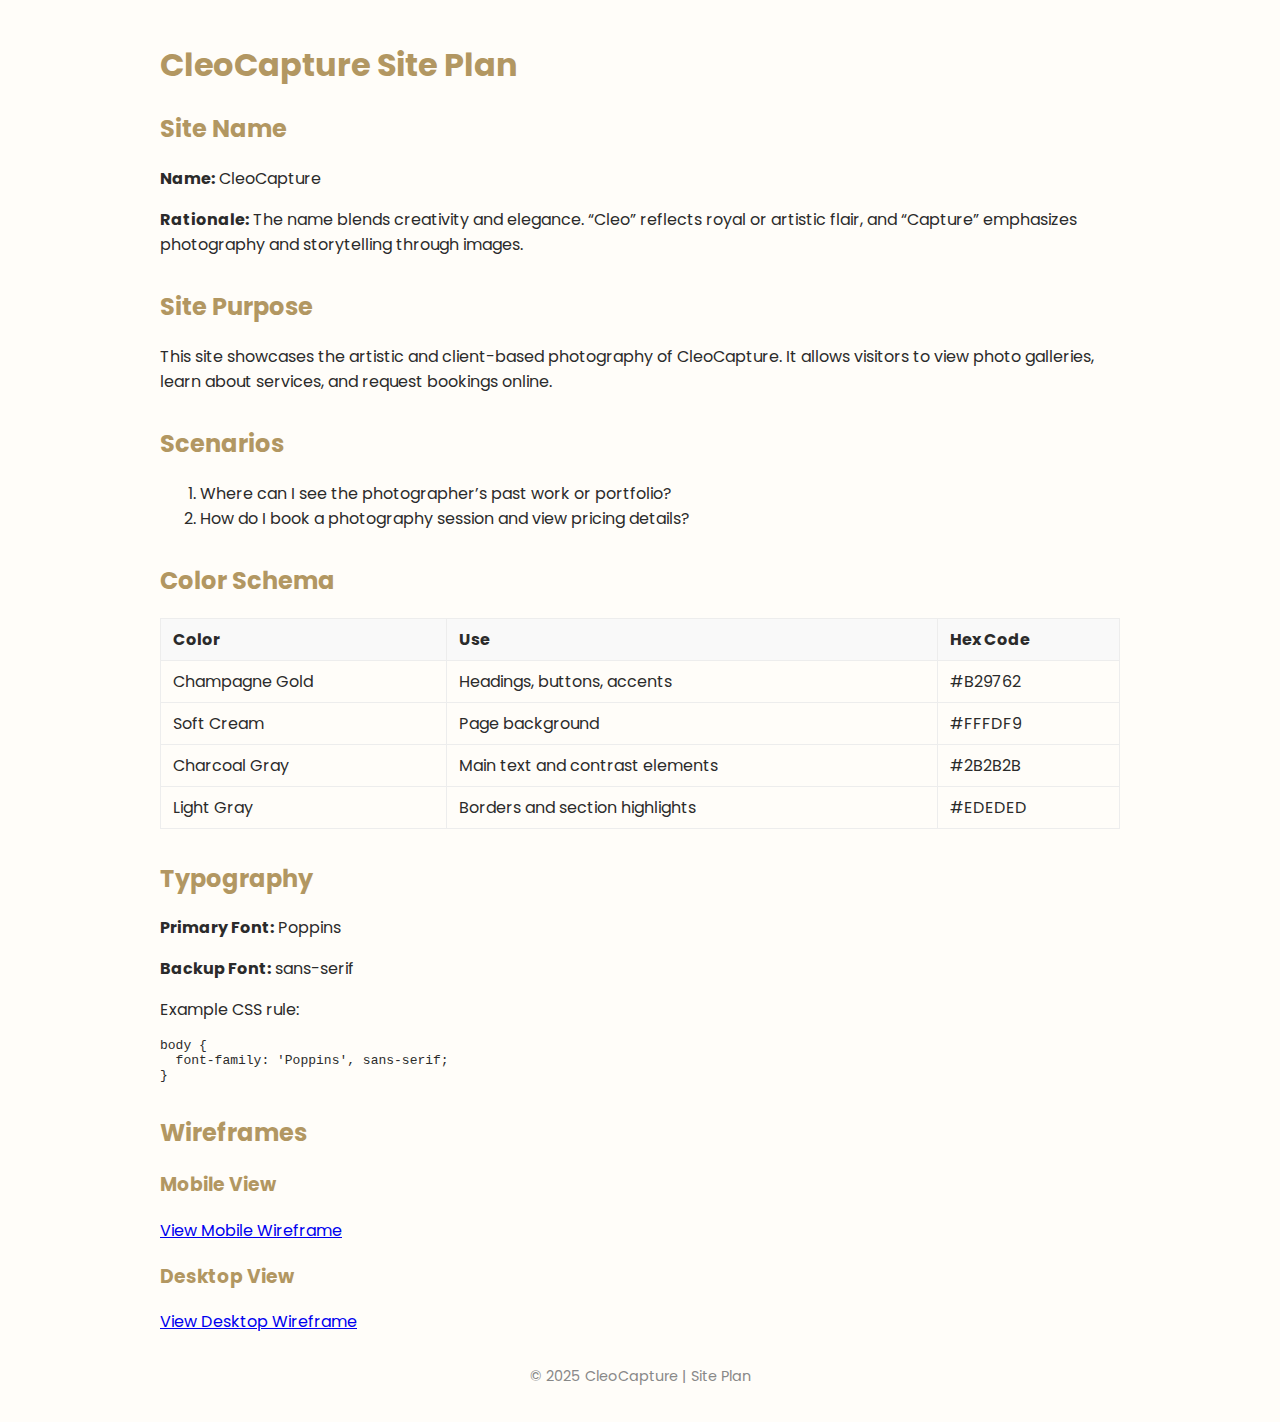
<file: project/index.html>
<!DOCTYPE html>
<html lang="en">
<head>
  <meta charset="UTF-8" />
  <meta name="viewport" content="width=device-width, initial-scale=1.0" />
  <title>CleoCapture Site Plan</title>
  <link rel="stylesheet" href="styles/siteplan.css" />
  <link href="https://fonts.googleapis.com/css2?family=Poppins:wght@300;500;700&display=swap" rel="stylesheet" />
</head>
<body>
  <header>
    <h1>CleoCapture Site Plan</h1>
  </header>

  <main>
    <section>
      <h2>Site Name</h2>
      <p><strong>Name:</strong> CleoCapture</p>
      <p><strong>Rationale:</strong> The name blends creativity and elegance. “Cleo” reflects royal or artistic flair, and “Capture” emphasizes photography and storytelling through images.</p>
    </section>

    <section>
      <h2>Site Purpose</h2>
      <p>This site showcases the artistic and client-based photography of CleoCapture. It allows visitors to view photo galleries, learn about services, and request bookings online.</p>
    </section>

    <section>
      <h2>Scenarios</h2>
      <ol>
        <li>Where can I see the photographer’s past work or portfolio?</li>
        <li>How do I book a photography session and view pricing details?</li>
      </ol>
    </section>

    <section>
      <h2>Color Schema</h2>
      <table>
        <tr>
          <th>Color</th>
          <th>Use</th>
          <th>Hex Code</th>
        </tr>
        <tr>
          <td>Champagne Gold</td>
          <td>Headings, buttons, accents</td>
          <td>#B29762</td>
        </tr>
        <tr>
          <td>Soft Cream</td>
          <td>Page background</td>
          <td>#FFFDF9</td>
        </tr>
        <tr>
          <td>Charcoal Gray</td>
          <td>Main text and contrast elements</td>
          <td>#2B2B2B</td>
        </tr>
        <tr>
          <td>Light Gray</td>
          <td>Borders and section highlights</td>
          <td>#EDEDED</td>
        </tr>
      </table>
    </section>

    <section>
      <h2>Typography</h2>
      <p><strong>Primary Font:</strong> Poppins</p>
      <p><strong>Backup Font:</strong> sans-serif</p>
      <p>Example CSS rule:</p>
      <pre><code>body {
  font-family: 'Poppins', sans-serif;
}</code></pre>
    </section>

    <section>
      <h2>Wireframes</h2>

      <h3>Mobile View</h3>
      <a href="https://app.moqups.com/A5Z3lBPqqORumyNkZBEYaZi6sAaX71I7/view/page/a9e834f45?ui=0" target="_blank">View Mobile Wireframe</a>

      <h3>Desktop View</h3>
      <a href="https://app.moqups.com/A5Z3lBPqqORumyNkZBEYaZi6sAaX71I7/view/page/ad64222d5?ui=0" target="_blank">View Desktop Wireframe</a>
    </section>
  </main>

  <footer>
    <p>&copy; 2025 CleoCapture | Site Plan</p>
  </footer>
</body>
</html>
</file>
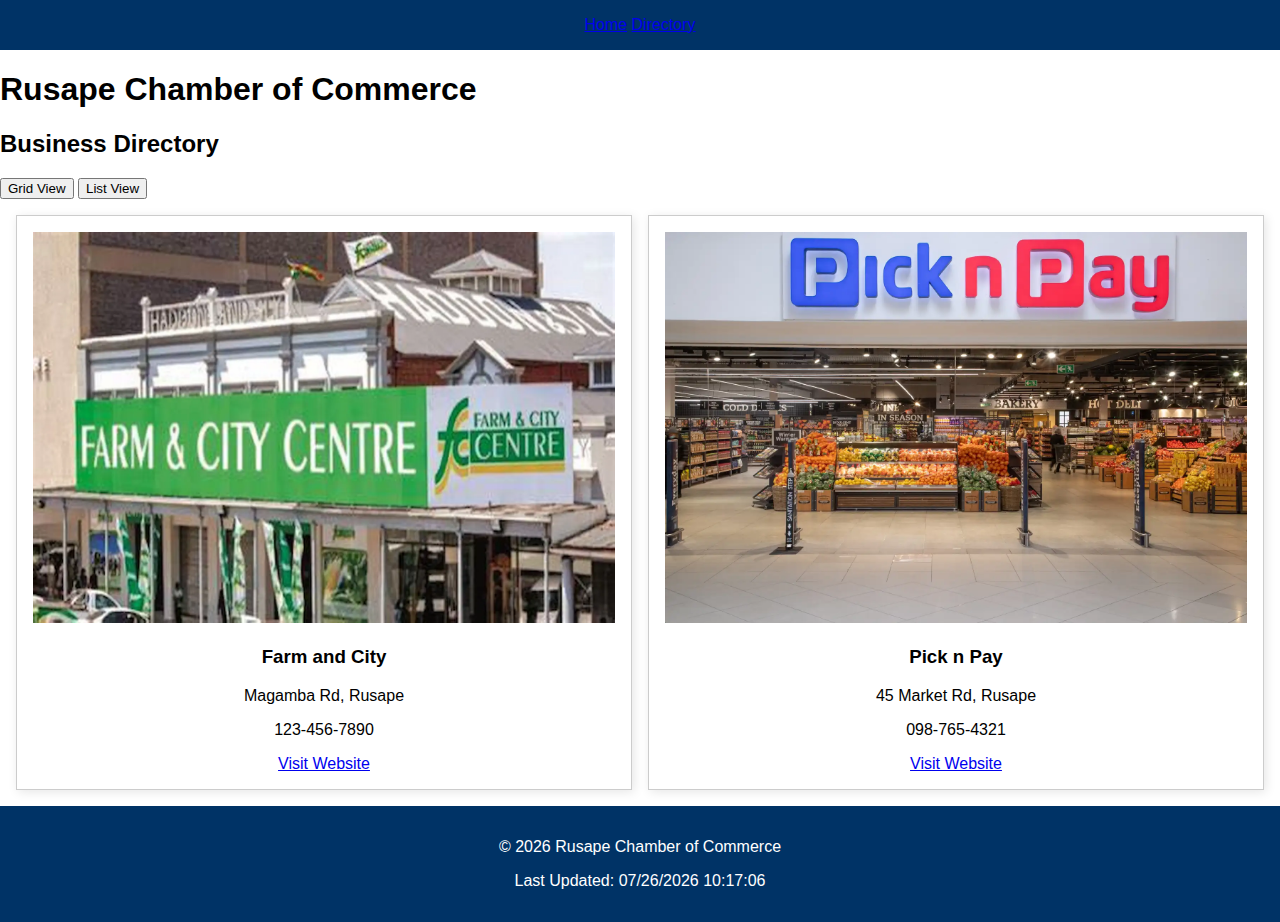
<file: chamber/directory.html>
<!DOCTYPE html>
<html lang="en">
<head>
    <meta charset="UTF-8">
    <meta name="viewport" content="width=device-width, initial-scale=1.0">
    <meta name="description" content="Directory of businesses in the Rusape Chamber of Commerce">
    <meta name="author" content="Shaniah Nyabawa">
    <title>Rusape Chamber of Commerce Directory</title>
    
    <!-- Facebook Meta Tags -->
    <meta property="og:title" content="Rusape Chamber Directory">
    <meta property="og:type" content="website">
    <meta property="og:image" content="https://shaniahsrusapechamberdirectory.com/images/logo.png">
    <meta property="og:url" content="https://ShaniahBytesBack.github.io/wdd231/chamber/directory.html">

    <!-- favicon links-->
    <link rel="apple-touch-icon" sizes="180x180" href="/apple-touch-icon.png">
    <link rel="icon" type="image/png" sizes="32x32" href="/favicon-32x32.png">
    <link rel="icon" type="image/png" sizes="16x16" href="/favicon-16x16.png">
    <link rel="manifest" href="/site.webmanifest">
    <link rel="icon" href="images/favicon.ico" type="image/x-icon">

    <link rel="stylesheet" href="styles/styles.css">
    <script src="scripts/script.js" defer></script>
</head>
<body>
    <header>
        <nav>
            <a href="index.html">Home</a>
            <a href="directory.html">Directory</a>
        </nav>
    </header>
    
    <main>
        <h1>Rusape Chamber of Commerce</h1>
        <h2>Business Directory</h2>
        <button id="gridView">Grid View</button>
        <button id="listView">List View</button>
        <section id="directory" class="grid"></section>
    </main>    

    <footer>
        <p>&copy; <span id="year"></span> Rusape Chamber of Commerce</p>
        <p>Last Updated: <span id="lastModified"></span></p>
    </footer>
</body>
</html>
</file>
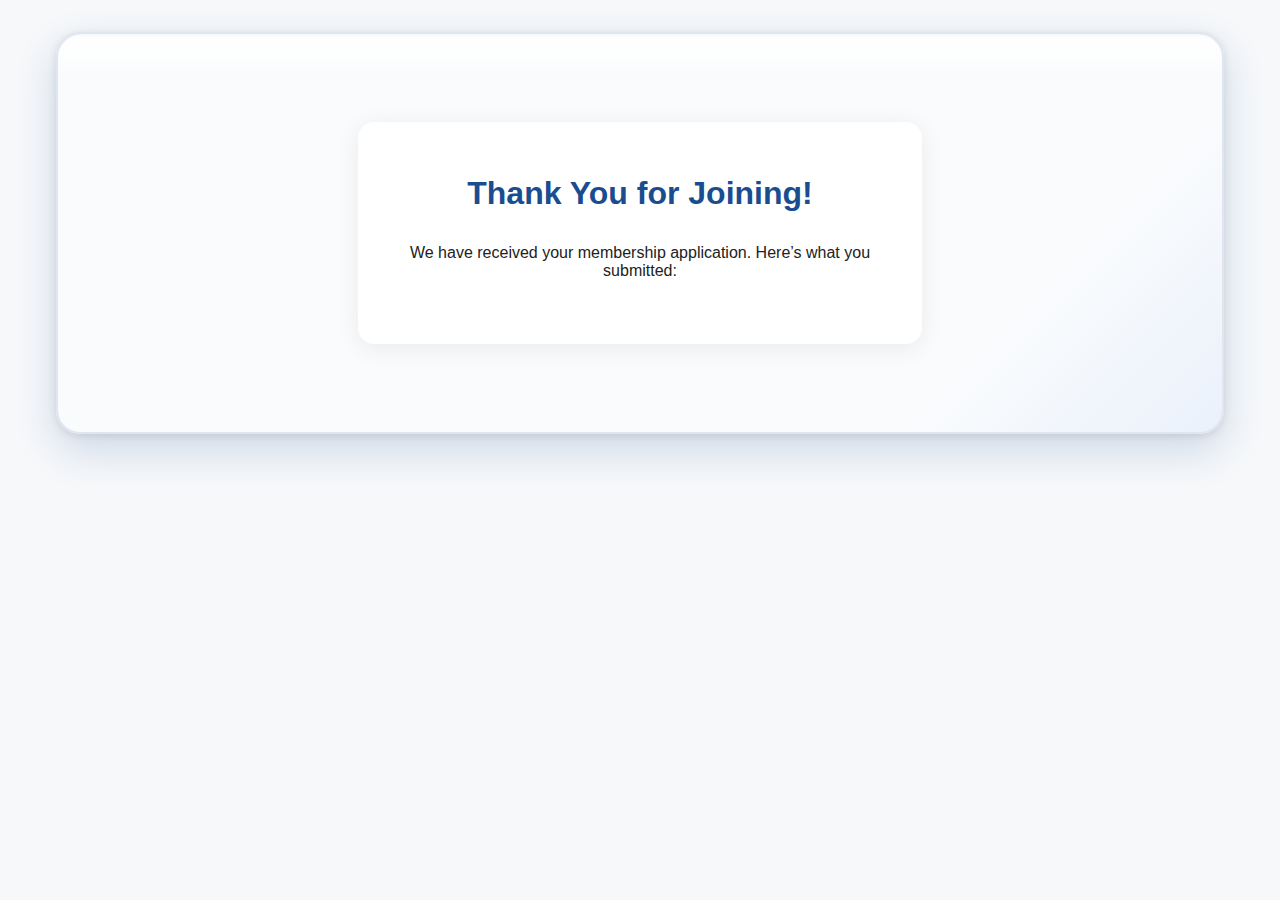
<file: chamber/thankyou.html>
<!DOCTYPE html>
<html lang="en">
<head>
  <meta charset="UTF-8">
  <title>Thank You for Joining!</title>
  <meta name="viewport" content="width=device-width, initial-scale=1.0">
  <link rel="stylesheet" href="styles/join.css">
  <style>
    .thankyou-container {
      max-width: 500px;
      margin: 3rem auto;
      background: #fff;
      border-radius: 1rem;
      box-shadow: 0 4px 24px rgba(0,0,0,0.07);
      padding: 2rem;
      text-align: center;
    }
    .thankyou-container h1 {
      color: #1a4d8f;
    }
    .thankyou-details {
      margin-top: 2rem;
      text-align: left;
    }
    .thankyou-details dt {
      font-weight: bold;
      color: #1a4d8f;
    }
    .thankyou-details dd {
      margin: 0 0 1rem 0;
    }
  </style>
</head>
<body>
  <main>
    <div class="thankyou-container">
      <h1>Thank You for Joining!</h1>
      <p>We have received your membership application. Here’s what you submitted:</p>
      <dl class="thankyou-details" id="submittedInfo"></dl>
    </div>
  </main>
  <script>
    // Parse query parameters and display them
    function getParams() {
      const params = {};
      window.location.search.substring(1).split('&').forEach(pair => {
        const [key, value] = pair.split('=');
        if (key) params[decodeURIComponent(key)] = decodeURIComponent(value || '');
      });
      return params;
    }
    const params = getParams();
    const info = document.getElementById('submittedInfo');
    const fields = [
      { label: "First Name", key: "firstName" },
      { label: "Last Name", key: "lastName" },
      { label: "Email", key: "email" },
      { label: "Mobile Phone", key: "phone" },
      { label: "Business/Organization Name", key: "orgName" },
      { label: "Timestamp", key: "timestamp" }
    ];
    fields.forEach(f => {
      if (params[f.key]) {
        info.innerHTML += `<dt>${f.label}</dt><dd>${params[f.key]}</dd>`;
      }
    });
  </script>
</body>
</html>
</file>
<file: project/styles/siteplan.css>
/* Base Layout */
body {
  font-family: 'Poppins', sans-serif;
  background-color: #FFFDF9;
  color: #2B2B2B;
  max-width: 960px;
  margin: 0 auto;
  padding: 20px;
}

/* Headers */
h1, h2, h3 {
  color: #B29762;
}

/* Section Styling */
section {
  margin-bottom: 2rem;
}

/* Tables */
table {
  border-collapse: collapse;
  width: 100%;
  margin-top: 10px;
}

th, td {
  border: 1px solid #EDEDED;
  padding: 8px 12px;
  text-align: left;
}

th {
  background-color: #f9f9f9;
}

/* Images */
img {
  max-width: 100%;
  height: auto;
  margin: 10px 0;
  border: 1px solid #EDEDED;
}

/* Footer */
footer {
  text-align: center;
  margin-top: 2rem;
  font-size: 0.9rem;
  color: #888;
}
</file>
<file: chamber/styles/styles.css>
body {
    font-family: Arial, sans-serif;
    margin: 0;
    padding: 0;
}

header, footer {
    background: #003366;
    color: white;
    text-align: center;
    padding: 1em;
}

nav ul {
    list-style: none;
    padding: 0;
}

nav ul li {
    display: inline;
    margin: 0 15px;
}

nav ul li a {
    color: white;
    text-decoration: none;
}

#directory {
    display: grid;
    grid-template-columns: repeat(auto-fit, minmax(250px, 1fr));
    gap: 1rem;
    padding: 1rem;
}

.card {
    border: 1px solid #ccc;
    padding: 1rem;
    text-align: center;
    background: white;
    box-shadow: 2px 2px 10px rgba(0, 0, 0, 0.1);
}

.card img {
    max-width: 100%;
    height: auto;
}

.list #directory {
    display: block;
}

.list .card {
    display: flex;
    align-items: center;
    gap: 1rem;
}
</file>
<file: chamber/styles/join.css>
/* General Styles */
body {
  font-family: 'Segoe UI', Arial, sans-serif;
  background: #f6f8fa;
  color: #222;
  margin: 0;
  padding: 0;
}

main {
  max-width: 1100px;
  margin: 2rem auto;
  padding: 2.5rem 2rem;
  background: #fff;
  border-radius: 1.5rem;
  /* Enhanced 3D effect */
  box-shadow:
    0 16px 40px rgba(26,77,143,0.18),
    0 2px 8px rgba(0,0,0,0.10),
    0 1.5px 0 #e0e6ef inset;
  border: 2.5px solid #e0e6ef;
  background: linear-gradient(135deg, #f9fbfd 80%, #eaf1fb 100%);
  position: relative;
  /* Subtle highlight at the top */
  overflow: hidden;
}

main::before {
  content: "";
  position: absolute;
  top: 0; left: 0; right: 0;
  height: 40px;
  border-radius: 1.5rem 1.5rem 0 0;
  background: linear-gradient(180deg, rgba(255,255,255,0.7) 60%, rgba(255,255,255,0));
  pointer-events: none;
  z-index: 1;
}

h1 {
  text-align: center;
  margin-bottom: 2rem;
  color: #1a4d8f;
}

form {
  display: flex;
  flex-direction: column;
  gap: 1.2rem;
  max-width: 500px;
  margin: 0 auto 2rem auto;
}

label {
  display: flex;
  flex-direction: column;
  font-weight: 500;
  gap: 0.3rem;
}

input[type="text"],
input[type="email"],
input[type="tel"],
textarea {
  padding: 0.6rem;
  border: 1.5px solid #b3c6e0;
  border-radius: 0.5rem;
  font-size: 1rem;
  background: #f9fbfd;
  box-shadow:
    inset 2px 2px 8px #d1d9e6,
    inset -2px -2px 8px #fff,
    0 1.5px 0 #e0e6ef inset;
  transition: border 0.2s, box-shadow 0.2s;
}

input:focus,
textarea:focus {
  border-color: #1a4d8f;
  outline: none;
  box-shadow:
    inset 2px 4px 12px #b3c6e0,
    inset -2px -2px 8px #fff,
    0 1.5px 0 #e0e6ef inset;
}

textarea {
  min-height: 80px;
  max-height: 160px;
  resize: none;         
  overflow-y: auto;    
}

fieldset {
  border: 1px solid #b3c6e0;
  border-radius: 0.4rem;
  padding: 1rem;
  margin-bottom: 0.5rem;
}

legend {
  font-weight: 600;
  color: #1a4d8f;
}

.membership-levels {
  display: flex;
  gap: 1.5rem;
  flex-wrap: wrap;
}

.membership-levels label {
  flex-direction: row;
  align-items: center;
  gap: 0.5rem;
  font-weight: 400;
}

button[type="submit"] {
  background: #1a4d8f;
  color: #fff;
  border: none;
  padding: 0.9rem 1.5rem;
  border-radius: 0.4rem;
  font-size: 1.1rem;
  font-weight: 600;
  cursor: pointer;
  margin-top: 0.5rem;
  transition: background 0.2s;
}

button[type="submit"]:hover,
button[type="submit"]:focus {
  background: #174075;
}

/* Membership Cards */
.membership-cards {
  display: flex;
  flex-wrap: wrap;
  gap: 1.5rem;
  justify-content: center;
  margin: 2rem 0;
}

.card {
  background: #eaf1fb;
  border: 2px solid #b3c6e0;
  border-radius: 0.8rem;
  box-shadow: 0 2px 8px rgba(26,77,143,0.07);
  padding: 1.5rem 1.2rem;
  width: 220px;
  min-height: 170px;
  display: flex;
  flex-direction: column;
  align-items: center;
  opacity: 0;
  transform: translateY(40px) scale(0.97);
  animation: cardFadeIn 0.7s cubic-bezier(.23,1.02,.54,.98) forwards;
}

.card:nth-child(1) { animation-delay: 0.1s; }
.card:nth-child(2) { animation-delay: 0.25s; }
.card:nth-child(3) { animation-delay: 0.4s; }
.card:nth-child(4) { animation-delay: 0.55s; }

@keyframes cardFadeIn {
  to {
    opacity: 1;
    transform: translateY(0) scale(1);
    box-shadow: 0 4px 24px rgba(26,77,143,0.10);
    background: #eaf1fb;
    border-color: #b3c6e0;
  }
}

.card h2 {
  margin: 0 0 1rem 0;
  color: #1a4d8f;
  font-size: 1.3rem;
}

.benefits-btn {
  background: #fff;
  color: #1a4d8f;
  border: 1.5px solid #1a4d8f;
  border-radius: 0.4rem;
  padding: 0.5rem 1rem;
  font-size: 1rem;
  font-weight: 500;
  cursor: pointer;
  margin-top: auto;
  transition: background 0.2s, color 0.2s;
}

.benefits-btn:hover,
.benefits-btn:focus {
  background: #1a4d8f;
  color: #fff;
}

/* Modal Styles */
.modal {
  position: fixed;
  top: 0; left: 0; right: 0; bottom: 0;
  background: rgba(30, 50, 80, 0.45);
  display: flex;
  align-items: center;
  justify-content: center;
  z-index: 1000;
  animation: modalFadeIn 0.3s;
}

@keyframes modalFadeIn {
  from { opacity: 0; }
  to { opacity: 1; }
}

.modal[hidden] {
  display: none;
}

.modal-content {
  background: #fff;
  border-radius: 0.7rem;
  padding: 2rem 2.5rem 1.5rem 2.5rem;
  box-shadow: 0 8px 32px rgba(26,77,143,0.13);
  min-width: 280px;
  max-width: 95vw;
  max-height: 90vh;
  overflow-y: auto;
  position: relative;
}

.modal-content h3 {
  margin-top: 0;
  color: #1a4d8f;
}

.close-modal {
  position: absolute;
  top: 1rem;
  right: 1rem;
  background: transparent;
  border: none;
  font-size: 2rem;
  color: #1a4d8f;
  cursor: pointer;
  line-height: 1;
}

.close-modal:focus {
  outline: 2px solid #1a4d8f;
}

.join-flex {
  display: flex;
  gap: 2.5rem;
  align-items: flex-start;
  justify-content: center;
  margin-top: 2rem;
}

.form-section {
  flex: 1 1 340px;
  max-width: 400px;
}

.form-section h1 {
  font-size: 1.3rem;
  margin-bottom: 1.2rem;
  text-align: left;
  color: #222;
}

.membership-cards-section {
  flex: 1 1 340px;
  max-width: 400px;
}

.membership-cards-section h2 {
  font-size: 1.2rem;
  margin-bottom: 1.2rem;
  text-align: left;
  color: #222;
}

.membership-cards {
  display: flex;
  flex-direction: column;
  gap: 1.2rem;
}

.card {
  background: #d3d3d3;
  border: 2px solid #888;
  border-radius: 0.7rem;
  box-shadow: none;
  padding: 1.2rem 1rem;
  width: 100%;
  min-width: 0;
  min-height: 80px;
  display: flex;
  flex-direction: column;
  align-items: center;
}

.card h2 {
  margin: 0 0 0.7rem 0;
  color: #222;
  font-size: 1.1rem;
  font-weight: 600;
}

.benefits-btn {
  background: #fff;
  color: #222;
  border: 1.5px solid #222;
  border-radius: 0.3rem;
  padding: 0.3rem 1.2rem;
  font-size: 1rem;
  font-weight: 500;
  cursor: pointer;
  margin-top: 0.3rem;
  transition: background 0.2s, color 0.2s;
}

.benefits-btn:hover,
.benefits-btn:focus {
  background: #222;
  color: #fff;
}

/* Responsive Layout */
@media (max-width: 900px) {
  main {
    padding: 1rem;
  }
  .membership-cards {
    flex-direction: column;
    align-items: center;
  }
  .card {
    width: 90vw;
    min-width: 0;
  }
  .join-flex {
    flex-direction: column;
    gap: 2rem;
    align-items: stretch;
  }
  .form-section,
  .membership-cards-section {
    max-width: 100%;
  }
}

@media (max-width: 600px) {
  form {
    padding: 0 0.5rem;
  }
  .modal-content {
    padding: 1.2rem 0.7rem 1rem 0.7rem;
  }
}

/* Accessibility: focus styles */
input:focus, textarea:focus, select:focus, button:focus {
  outline: 2px solid #1a4d8f;
  outline-offset: 2px;
}
</file>
